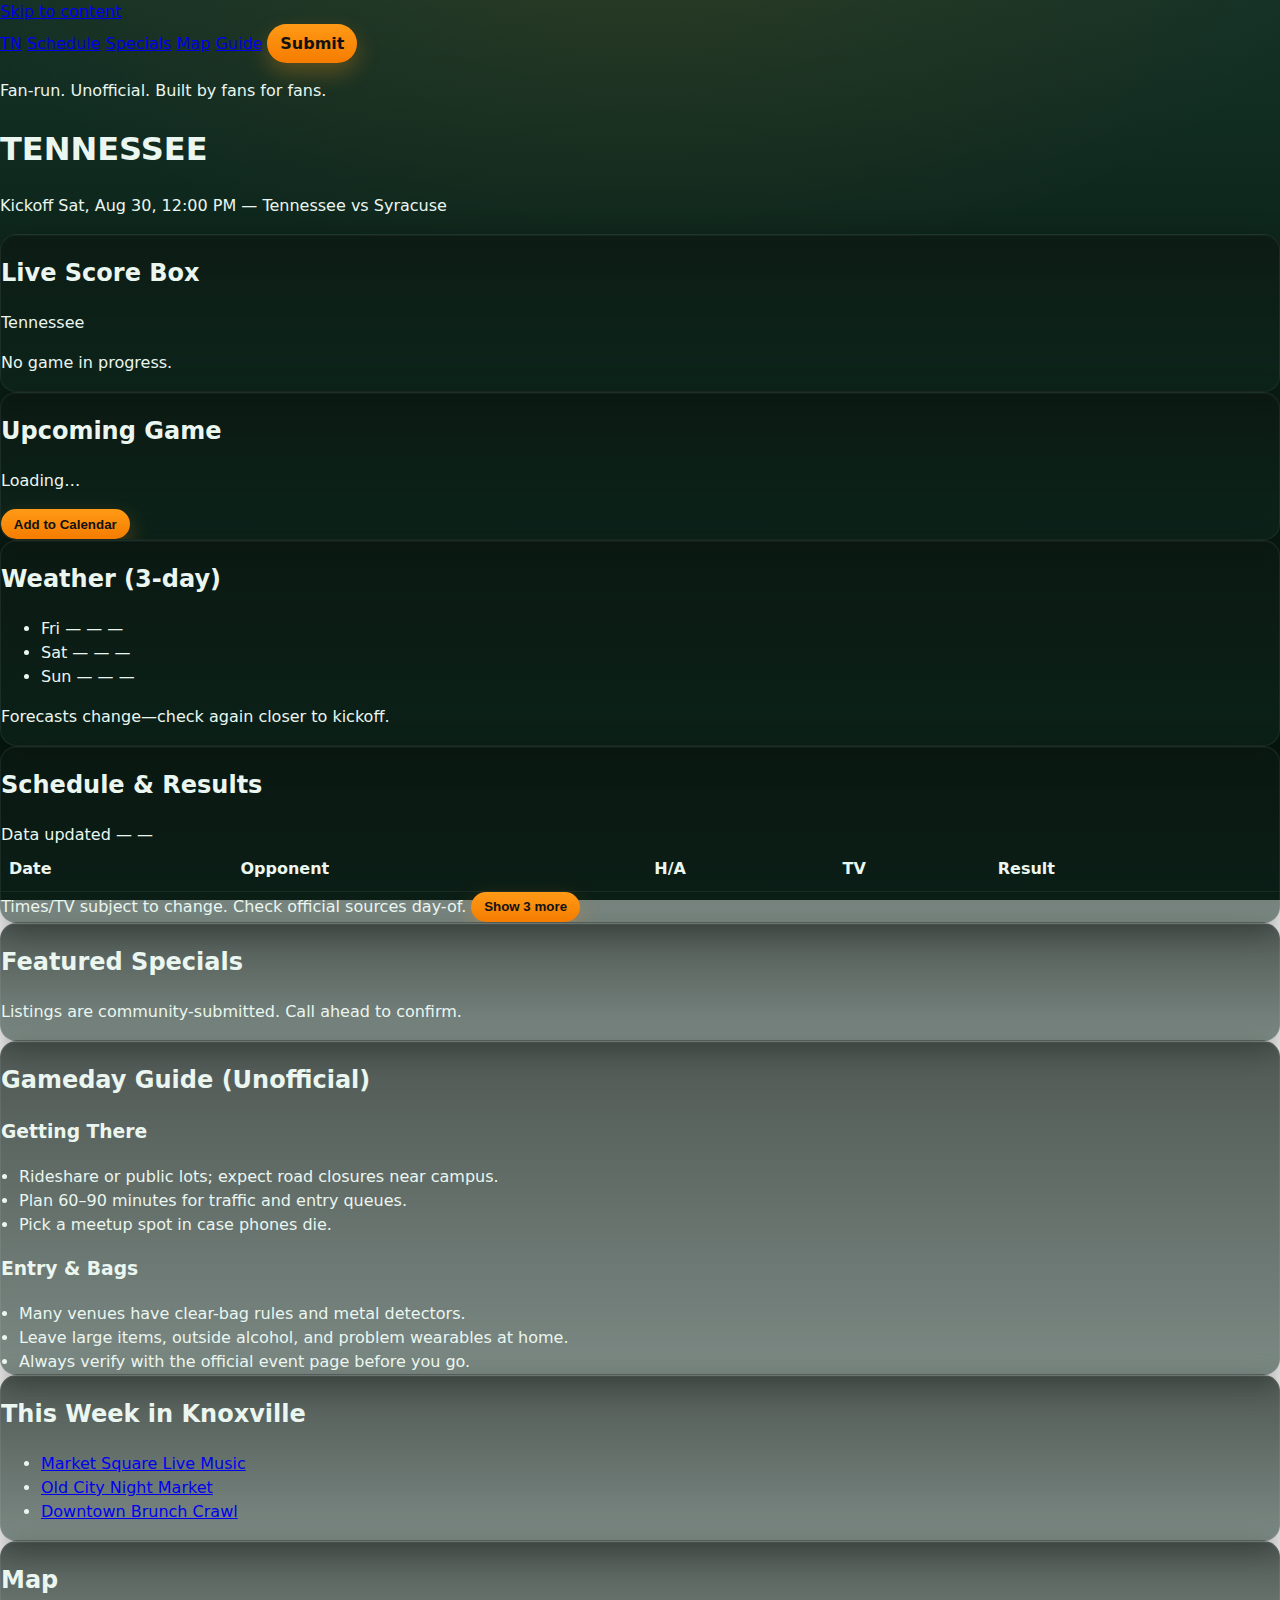
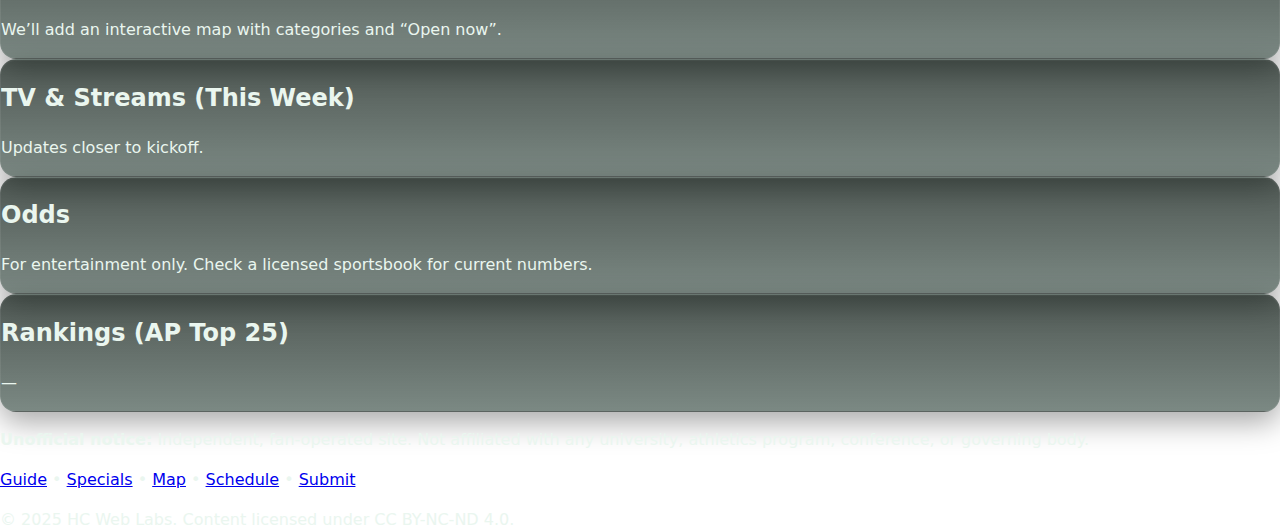
<file: index.html>
<!doctype html>
<html lang="en">
<head>
  <meta charset="utf-8" />
  <meta name="viewport" content="width=device-width, initial-scale=1" />
  <title>TENNESSEE • Gameday Hub</title>
  <meta name="description" content="Unofficial Tennessee gameday hub: schedule, TV, map, specials, odds." />
  <link rel="stylesheet" href="assets/css/styles.css" />
</head>
<body>
  <a class="skip" href="#main">Skip to content</a>

  <!-- Topbar -->
  <header class="topbar">
    <nav class="nav">
      <a href="#" class="brand-mini">TN</a>
      <a href="schedule.html">Schedule</a>
      <a href="specials.html">Specials</a>
      <a href="map.html">Map</a>
      <a href="guide.html">Guide</a>
      <a class="btn btn-small" href="submit.html">Submit</a>
    </nav>
    <p class="site-note">Fan-run. Unofficial. Built by fans for fans.</p>
  </header>

  <!-- Compact hero strip -->
  <section class="hero hero--compact">
    <div class="hero-wordmark">
      <h1 class="brand-wordmark">TENNESSEE</h1>
      <p class="subhead">Kickoff Sat, Aug 30, 12:00 PM — Tennessee vs Syracuse</p>
    </div>
  </section>

  <!-- Main grid: magazine column + sticky rail -->
  <main id="main" class="page grid-ab2">

    <!-- Lead row: 3-up cards -->
    <section class="three-up">
      <article class="card" id="scorebox">
        <header class="card-h">
          <h2>Live Score Box</h2>
          <div class="dot dot--idle" aria-label="no game in progress"></div>
        </header>
        <div class="card-b">
          <p class="muted">Tennessee</p>
          <p class="muted">No game in progress.</p>
        </div>
      </article>

      <article class="card" id="nextgame">
        <header class="card-h">
          <h2>Upcoming Game</h2>
        </header>
        <div class="card-b">
          <p id="nextLine">Loading…</p>
          <button class="btn btn-small">Add to Calendar</button>
        </div>
      </article>

      <article class="card" id="weather">
        <header class="card-h">
          <h2>Weather (3-day)</h2>
        </header>
        <div class="card-b">
          <ul class="list-compact">
            <li>Fri — — —</li>
            <li>Sat — — —</li>
            <li>Sun — — —</li>
          </ul>
          <p class="muted">Forecasts change—check again closer to kickoff.</p>
        </div>
      </article>
    </section>

    <!-- Magazine column (left) -->
    <section class="mag-col">

      <!-- Schedule (paged) -->
      <article class="card">
        <header class="card-h">
          <h2>Schedule & Results</h2>
          <span class="muted">Data updated — <span data-last-updated>—</span></span>
        </header>
        <div class="card-b">
          <div class="table-wrap">
            <table class="table" aria-describedby="schNote">
              <thead>
                <tr>
                  <th>Date</th><th>Opponent</th><th>H/A</th><th>TV</th><th>Result</th>
                </tr>
              </thead>
              <tbody id="sched"></tbody>
            </table>
          </div>

          <div class="table-meta">
            <span id="schNote" class="muted">Times/TV subject to change. Check official sources day-of.</span>
            <button id="btnMoreSched" class="btn btn-small" type="button">Show 3 more</button>
          </div>
        </div>
      </article>

      <!-- Specials -->
      <article class="card">
        <header class="card-h"><h2>Featured Specials</h2></header>
        <div class="card-b">
          <p class="muted">Listings are community-submitted. Call ahead to confirm.</p>
        </div>
      </article>

      <!-- Gameday guide -->
      <article class="card">
        <header class="card-h"><h2>Gameday Guide (Unofficial)</h2></header>
        <div class="card-b grid-2">
          <section>
            <h3 class="h6">Getting There</h3>
            <ul class="bullets">
              <li>Rideshare or public lots; expect road closures near campus.</li>
              <li>Plan 60–90 minutes for traffic and entry queues.</li>
              <li>Pick a meetup spot in case phones die.</li>
            </ul>
          </section>
          <section>
            <h3 class="h6">Entry & Bags</h3>
            <ul class="bullets">
              <li>Many venues have clear-bag rules and metal detectors.</li>
              <li>Leave large items, outside alcohol, and problem wearables at home.</li>
              <li>Always verify with the official event page before you go.</li>
            </ul>
          </section>
        </div>
      </article>

    </section>

    <!-- Right rail (sticky) -->
    <aside class="rail">
      <article class="card">
        <header class="card-h"><h2>This Week in Knoxville</h2></header>
        <div class="card-b">
          <ul class="list-compact">
            <li><a href="#" class="text">Market Square Live Music</a></li>
            <li><a href="#" class="text">Old City Night Market</a></li>
            <li><a href="#" class="text">Downtown Brunch Crawl</a></li>
          </ul>
        </div>
      </article>

      <article class="card">
        <header class="card-h"><h2>Map</h2></header>
        <div class="card-b">
          <p class="muted">We’ll add an interactive map with categories and “Open now”.</p>
        </div>
      </article>

      <article class="card">
        <header class="card-h"><h2>TV & Streams (This Week)</h2></header>
        <div class="card-b">
          <p class="muted">Updates closer to kickoff.</p>
        </div>
      </article>

      <article class="card">
        <header class="card-h"><h2>Odds</h2></header>
        <div class="card-b">
          <p class="muted">For entertainment only. Check a licensed sportsbook for current numbers.</p>
        </div>
      </article>

      <article class="card">
        <header class="card-h"><h2>Rankings (AP Top 25)</h2></header>
        <div class="card-b"><p class="muted">—</p></div>
      </article>
    </aside>
  </main>

  <footer class="sitefoot">
    <p class="muted">
      <strong>Unofficial notice:</strong>
      Independent, fan-operated site. Not affiliated with any university, athletics program, conference, or governing body.
    </p>
    <nav class="footnav">
      <a href="guide.html">Guide</a> • <a href="specials.html">Specials</a> •
      <a href="map.html">Map</a> • <a href="schedule.html">Schedule</a> •
      <a href="submit.html">Submit</a>
    </nav>
    <p class="muted">© 2025 HC Web Labs. Content licensed under CC BY-NC-ND 4.0.</p>
  </footer>

  <script src="assets/js/app.js" defer></script>
  <script src="assets/js/live.js" defer></script>
</body>
</html>
</file>
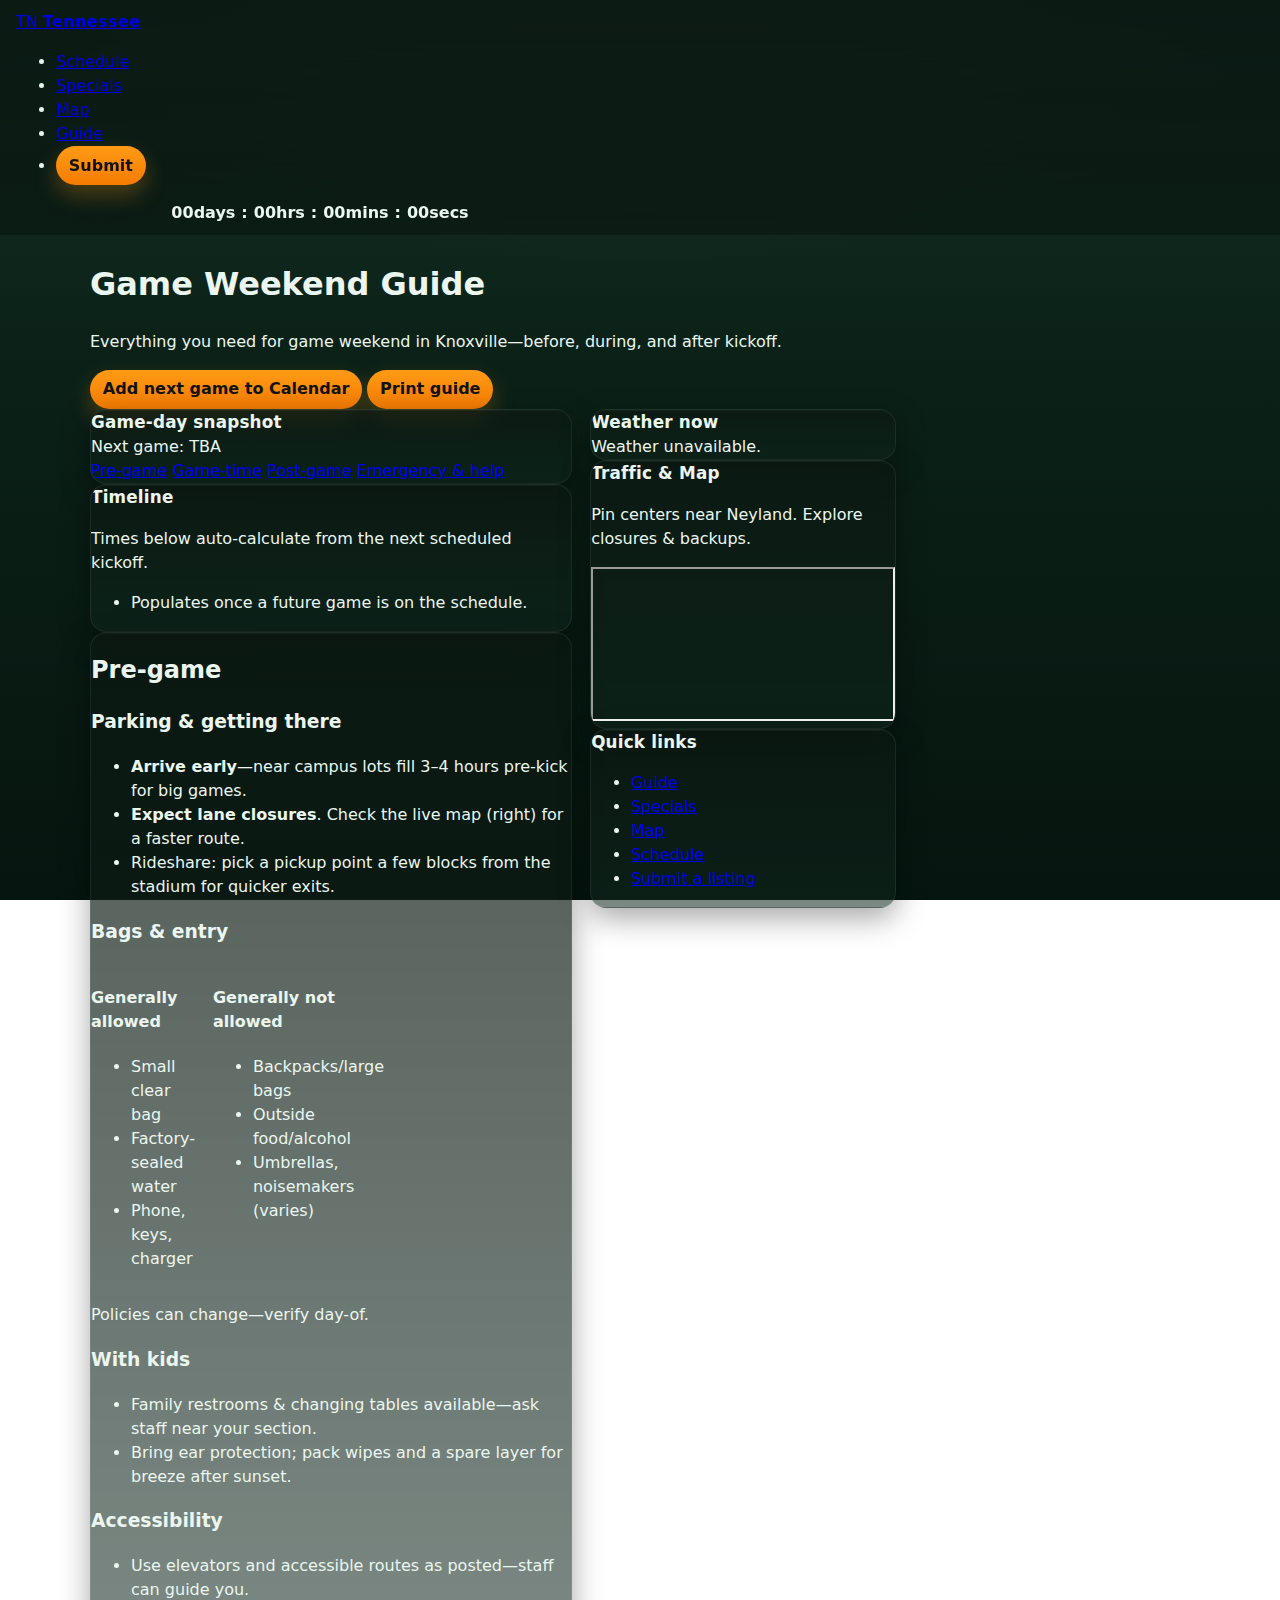
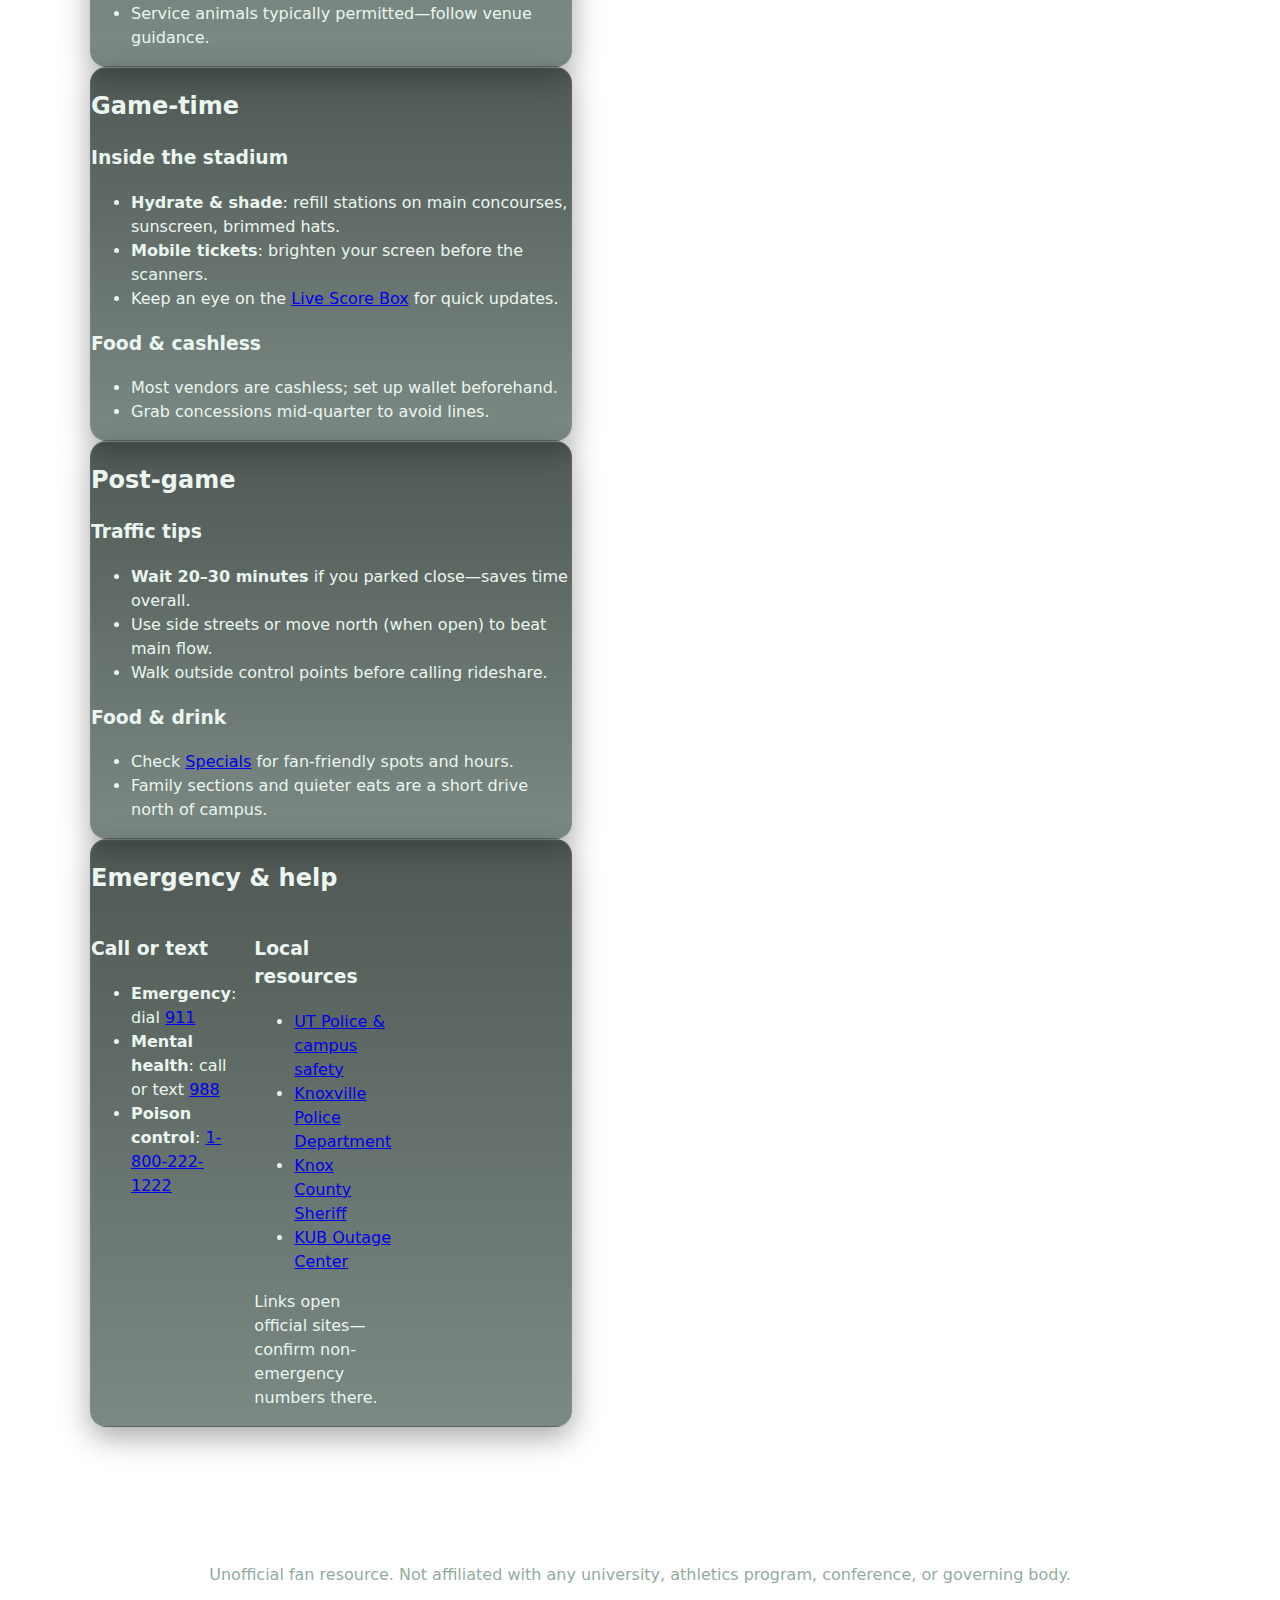
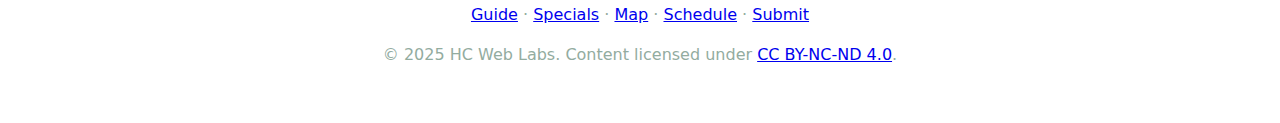
<file: guide.html>
<!doctype html>
<html lang="en">
<head>
  <meta charset="utf-8" />
  <meta name="viewport" content="width=device-width, initial-scale=1" />
  <title>Tennessee — Game Weekend Guide</title>
  <meta name="description" content="Everything you need for game weekend in Knoxville—before, during, and after kickoff." />
  <link rel="preload" href="/assets/css/styles.css" as="style" />
  <link rel="stylesheet" href="/assets/css/styles.css" />
  <link rel="icon" href="/assets/tn.png" />
  <meta name="theme-color" content="#f57f17" />
</head>
<body class="theme-tn">

  <!-- ===== Header (shared style) ===== -->
  <header class="site-header">
    <nav class="nav">
      <a class="brand" href="/index.html" aria-label="Tennessee home">
        <span class="brand-badge">TN</span>
        <span class="brand-name">Tennessee</span>
      </a>

      <ul class="nav-links">
        <li><a href="/schedule.html">Schedule</a></li>
        <li><a href="/specials.html">Specials</a></li>
        <li><a href="/map.html">Map</a></li>
        <li class="active"><a href="/guide.html" aria-current="page">Guide</a></li>
        <li><a class="btn btn-primary" href="/submit.html">Submit</a></li>
      </ul>

      <!-- countdown lives in the header for every page -->
      <div id="hd-countdown" class="countdown countdown--header" aria-live="polite">
        <div class="ct-seg"><span class="ct-num">00</span><span class="ct-lab">days</span></div>
        <div class="ct-sep">:</div>
        <div class="ct-seg"><span class="ct-num">00</span><span class="ct-lab">hrs</span></div>
        <div class="ct-sep">:</div>
        <div class="ct-seg"><span class="ct-num">00</span><span class="ct-lab">mins</span></div>
        <div class="ct-sep">:</div>
        <div class="ct-seg"><span class="ct-num">00</span><span class="ct-lab">secs</span></div>
      </div>
    </nav>
  </header>

  <main class="wrap guide-wrap">

    <!-- ===== Page Title + actions ===== -->
    <section class="page-intro">
      <h1>Game Weekend Guide</h1>
      <p class="muted">Everything you need for game weekend in Knoxville—before, during, and after kickoff.</p>
      <div class="actions">
        <a id="btnAddCal" class="btn btn-primary" href="#" target="_blank" rel="noopener">Add next game to Calendar</a>
        <a id="btnPrint" class="btn" href="javascript:window.print()">Print guide</a>
      </div>
    </section>

    <!-- ===== Grid: main + right rail ===== -->
    <div class="grid guide-grid">

      <!-- ===== Main column ===== -->
      <div class="col-main flow">

        <!-- snapshot bar with jump links -->
        <section class="card">
          <div class="card-hd">
            <h2 class="card-title">Game-day snapshot</h2>
            <div id="nextGameSmall" class="badge badge-soft">Next game: <span>Loading…</span></div>
          </div>
          <nav class="chip-row">
            <a class="chip" href="#pre">Pre-game</a>
            <a class="chip" href="#game">Game-time</a>
            <a class="chip" href="#post">Post-game</a>
            <a class="chip" href="#emergency">Emergency & help</a>
          </nav>
        </section>

        <!-- Timeline (relative, filled from next kickoff) -->
        <section class="card" id="timeline">
          <h3 class="card-title">Timeline</h3>
          <p class="muted">Times below auto-calculate from the next scheduled kickoff.</p>
          <ul class="timeline-list" id="timelineList">
            <li>Loading…</li>
          </ul>
        </section>

        <!-- ========= PRE-GAME ========= -->
        <section class="card" id="pre">
          <h2 class="section-title">Pre-game</h2>

          <div class="split two">
            <div class="split-col">
              <h3>Parking & getting there</h3>
              <ul class="dot-list">
                <li><strong>Arrive early</strong>—near campus lots fill 3–4 hours pre-kick for big games.</li>
                <li><strong>Expect lane closures</strong>. Check the live map (right) for a faster route.</li>
                <li>Rideshare: pick a pickup point a few blocks from the stadium for quicker exits.</li>
              </ul>
            </div>
            <div class="split-col">
              <h3>Bags & entry</h3>
              <div class="grid two">
                <div>
                  <h4>Generally allowed</h4>
                  <ul class="dot-list">
                    <li>Small clear bag</li>
                    <li>Factory-sealed water</li>
                    <li>Phone, keys, charger</li>
                  </ul>
                </div>
                <div>
                  <h4>Generally not allowed</h4>
                  <ul class="dot-list">
                    <li>Backpacks/large bags</li>
                    <li>Outside food/alcohol</li>
                    <li>Umbrellas, noisemakers (varies)</li>
                  </ul>
                </div>
              </div>
              <p class="fine">Policies can change—verify day-of.</p>
            </div>
          </div>

          <div class="split two">
            <div class="split-col">
              <h3>With kids</h3>
              <ul class="dot-list">
                <li>Family restrooms & changing tables available—ask staff near your section.</li>
                <li>Bring ear protection; pack wipes and a spare layer for breeze after sunset.</li>
              </ul>
            </div>
            <div class="split-col">
              <h3>Accessibility</h3>
              <ul class="dot-list">
                <li>Use elevators and accessible routes as posted—staff can guide you.</li>
                <li>Service animals typically permitted—follow venue guidance.</li>
              </ul>
            </div>
          </div>
        </section>

        <!-- ========= GAME-TIME ========= -->
        <section class="card" id="game">
          <h2 class="section-title">Game-time</h2>

          <div class="split two">
            <div class="split-col">
              <h3>Inside the stadium</h3>
              <ul class="dot-list">
                <li><strong>Hydrate & shade</strong>: refill stations on main concourses, sunscreen, brimmed hats.</li>
                <li><strong>Mobile tickets</strong>: brighten your screen before the scanners.</li>
                <li>Keep an eye on the <a href="/index.html#live">Live Score Box</a> for quick updates.</li>
              </ul>
            </div>
            <div class="split-col">
              <h3>Food & cashless</h3>
              <ul class="dot-list">
                <li>Most vendors are cashless; set up wallet beforehand.</li>
                <li>Grab concessions mid-quarter to avoid lines.</li>
              </ul>
            </div>
          </div>
        </section>

        <!-- ========= POST-GAME ========= -->
        <section class="card" id="post">
          <h2 class="section-title">Post-game</h2>
          <div class="split two">
            <div class="split-col">
              <h3>Traffic tips</h3>
              <ul class="dot-list">
                <li><strong>Wait 20–30 minutes</strong> if you parked close—saves time overall.</li>
                <li>Use side streets or move north (when open) to beat main flow.</li>
                <li>Walk outside control points before calling rideshare.</li>
              </ul>
            </div>
            <div class="split-col">
              <h3>Food & drink</h3>
              <ul class="dot-list">
                <li>Check <a href="/specials.html">Specials</a> for fan-friendly spots and hours.</li>
                <li>Family sections and quieter eats are a short drive north of campus.</li>
              </ul>
            </div>
          </div>
        </section>

        <!-- ========= EMERGENCY & HELP ========= -->
        <section class="card" id="emergency">
          <h2 class="section-title">Emergency & help</h2>
          <div class="grid two">
            <div>
              <h3>Call or text</h3>
              <ul class="dot-list">
                <li><strong>Emergency</strong>: dial <a href="tel:911">911</a></li>
                <li><strong>Mental health</strong>: call or text <a href="tel:988">988</a></li>
                <li><strong>Poison control</strong>: <a href="tel:18002221222">1-800-222-1222</a></li>
              </ul>
            </div>
            <div>
              <h3>Local resources</h3>
              <ul class="dot-list">
                <li><a href="https://safety.utk.edu/" target="_blank" rel="noopener">UT Police & campus safety</a></li>
                <li><a href="https://www.knoxvilletn.gov/government/city_departments_offices/police_department" target="_blank" rel="noopener">Knoxville Police Department</a></li>
                <li><a href="https://www.knoxsheriff.org/" target="_blank" rel="noopener">Knox County Sheriff</a></li>
                <li><a href="https://www.kub.org/outage-center/" target="_blank" rel="noopener">KUB Outage Center</a></li>
              </ul>
              <p class="fine">Links open official sites—confirm non-emergency numbers there.</p>
            </div>
          </div>
        </section>

      </div><!-- /col-main -->

      <!-- ===== Right rail (sticky) ===== -->
      <aside class="col-rail">
        <!-- Weather -->
        <section class="card" id="wxCard">
          <h3 class="card-title">Weather now</h3>
          <div id="wxNow" class="wx-now">Loading…</div>
        </section>

        <!-- Live traffic near Neyland -->
        <section class="card">
          <h3 class="card-title">Traffic & Map</h3>
          <p class="fine">Pin centers near Neyland. Explore closures & backups.</p>
          <div class="iframe-wrap">
            <iframe
              title="Waze live map — Neyland area"
              loading="lazy"
              src="https://embed.waze.com/iframe?zoom=14&lat=35.955&lon=-83.925&pin=1"
              allowfullscreen
              referrerpolicy="no-referrer-when-downgrade"></iframe>
          </div>
        </section>

        <!-- Quick links -->
        <section class="card">
          <h3 class="card-title">Quick links</h3>
          <ul class="link-list">
            <li><a href="/guide.html">Guide</a></li>
            <li><a href="/specials.html">Specials</a></li>
            <li><a href="/map.html">Map</a></li>
            <li><a href="/schedule.html">Schedule</a></li>
            <li><a href="/submit.html">Submit a listing</a></li>
          </ul>
        </section>
      </aside>

    </div><!-- /grid -->

  </main>

  <footer class="site-footer">
    <p class="fine">
      Unofficial fan resource. Not affiliated with any university, athletics program, conference, or governing body.
    </p>
    <nav class="foot-links">
      <a href="/guide.html">Guide</a> ·
      <a href="/specials.html">Specials</a> ·
      <a href="/map.html">Map</a> ·
      <a href="/schedule.html">Schedule</a> ·
      <a href="/submit.html">Submit</a>
    </nav>
    <p class="fine">© 2025 HC Web Labs. Content licensed under <a target="_blank" rel="noopener" href="https://creativecommons.org/licenses/by-nc-nd/4.0/">CC BY-NC-ND 4.0</a>.</p>
  </footer>

  <!-- ===== Page-local scripts (self-contained, no keys) ===== -->
  <script>
  (function () {
    // --- small helpers
    const $ = (sel, ctx=document) => ctx.querySelector(sel);
    const fmt = (d) => new Date(d).toLocaleString(undefined, {
      weekday:'short', month:'short', day:'numeric', hour:'numeric', minute:'2-digit'
    });
    const fmtDate = (d, opts) => new Date(d).toLocaleString(undefined, opts||{hour:'numeric',minute:'2-digit'});

    // --- next game + countdown + Google Calendar link
    async function bootSchedule() {
      try {
        const res = await fetch('/data/schedule.json', { cache:'no-store' });
        if (!res.ok) throw new Error('schedule missing');
        const raw = await res.json();
        const list = Array.isArray(raw) ? raw : (raw.games || []);
        const now = Date.now();
        const next = list.find(g => new Date(g.start).getTime() > now);
        const span = $('#nextGameSmall span');
        if (next) {
          span.textContent = fmt(next.start) + (next.opponent ? ` — vs ${next.opponent}` : '');
          wireCountdown(new Date(next.start));
          // Google Calendar "create event" link
          const s = new Date(next.start);
          const e = new Date(s.getTime() + 3*60*60*1000);
          const pad = n => String(n).padStart(2,'0');
          const mk = (dt) => dt.getUTCFullYear()
            + pad(dt.getUTCMonth()+1) + pad(dt.getUTCDate()) + 'T'
            + pad(dt.getUTCHours()) + pad(dt.getUTCMinutes()) + '00Z';
          const text = encodeURIComponent('Tennessee Football vs ' + (next.opponent||'Opponent'));
          const details = encodeURIComponent('Unofficial fan calendar entry from sports-fansite.');
          const location = encodeURIComponent('Neyland Stadium, Knoxville, TN');
          const href = `https://calendar.google.com/calendar/render?action=TEMPLATE&text=${text}&dates=${mk(s)}/${mk(e)}&location=${location}&details=${details}`;
          $('#btnAddCal').href = href;
        } else {
          span.textContent = 'TBA';
        }
        buildTimeline(next);
      } catch (err) {
        console.warn('schedule error', err);
        $('#nextGameSmall span').textContent = 'TBA';
      }
    }

    function wireCountdown(targetDate) {
      const root = $('#hd-countdown');
      if (!root) return;
      function tick() {
        const t = targetDate - new Date();
        const segs = [86400000, 3600000, 60000, 1000].map((ms, i, arr) => {
          const v = i===0 ? Math.floor(t/ms) : Math.floor((t%arr[i-1])/ms);
          return v < 0 ? 0 : v;
        });
        [...root.querySelectorAll('.ct-num')].forEach((el, i) => el.textContent = String(segs[i]).padStart(2,'0'));
      }
      tick();
      setInterval(tick, 1000);
    }

    function buildTimeline(next) {
      const ul = $('#timelineList');
      ul.innerHTML = '';
      if (!next) {
        ul.innerHTML = '<li>Populates once a future game is on the schedule.</li>';
        return;
      }
      const k = new Date(next.start);
      const items = [
        { t: new Date(k.getTime() - 4*60*60*1000), label:'Arrive to campus, park & explore' },
        { t: new Date(k.getTime() - 3*60*60*1000), label:'Tailgates & pre-game spots warm up' },
        { t: new Date(k.getTime() - 2*60*60*1000), label:'Gates typically open; security lines build' },
        { t: new Date(k.getTime() - 60*60*1000),  label:'Head to seats & grab food' },
        { t: k,                                   label:'Kickoff' },
        { t: new Date(k.getTime() + 3*60*60*1000), label:'Post-game: staggered exits help traffic' }
      ];
      for (const it of items) {
        const li = document.createElement('li');
        li.innerHTML = `<span class="tl-time">${fmtDate(it.t)}</span><span class="tl-dot"></span><span>${it.label}</span>`;
        ul.appendChild(li);
      }
    }

    // --- live Knoxville weather (Open-Meteo; no key)
    async function bootWeather() {
      const lat = 35.955, lon = -83.925; // Neyland area
      const url = `https://api.open-meteo.com/v1/forecast?latitude=${lat}&longitude=${lon}&current=temperature_2m,wind_speed_10m&daily=weather_code,temperature_2m_max,temperature_2m_min&temperature_unit=fahrenheit&wind_speed_unit=mph&timezone=auto`;
      try {
        const res = await fetch(url, { cache: 'no-store' });
        const j = await res.json();
        const curT = Math.round(j.current.temperature_2m);
        const wind = Math.round(j.current.wind_speed_10m);
        $('#wxNow').innerHTML =
          `<div class="wx-row"><strong>${curT}°F</strong> <span class="fine">Feels like —</span></div>
           <div class="wx-row"><span class="fine">Wind</span> <strong>${wind} mph</strong></div>
           <div class="fine">Knoxville just now.</div>`;
      } catch (e) {
        console.warn('weather', e);
        $('#wxNow').textContent = 'Weather unavailable.';
      }
    }

    bootSchedule();
    bootWeather();
  })();
  </script>
</body>
</html>
</file>
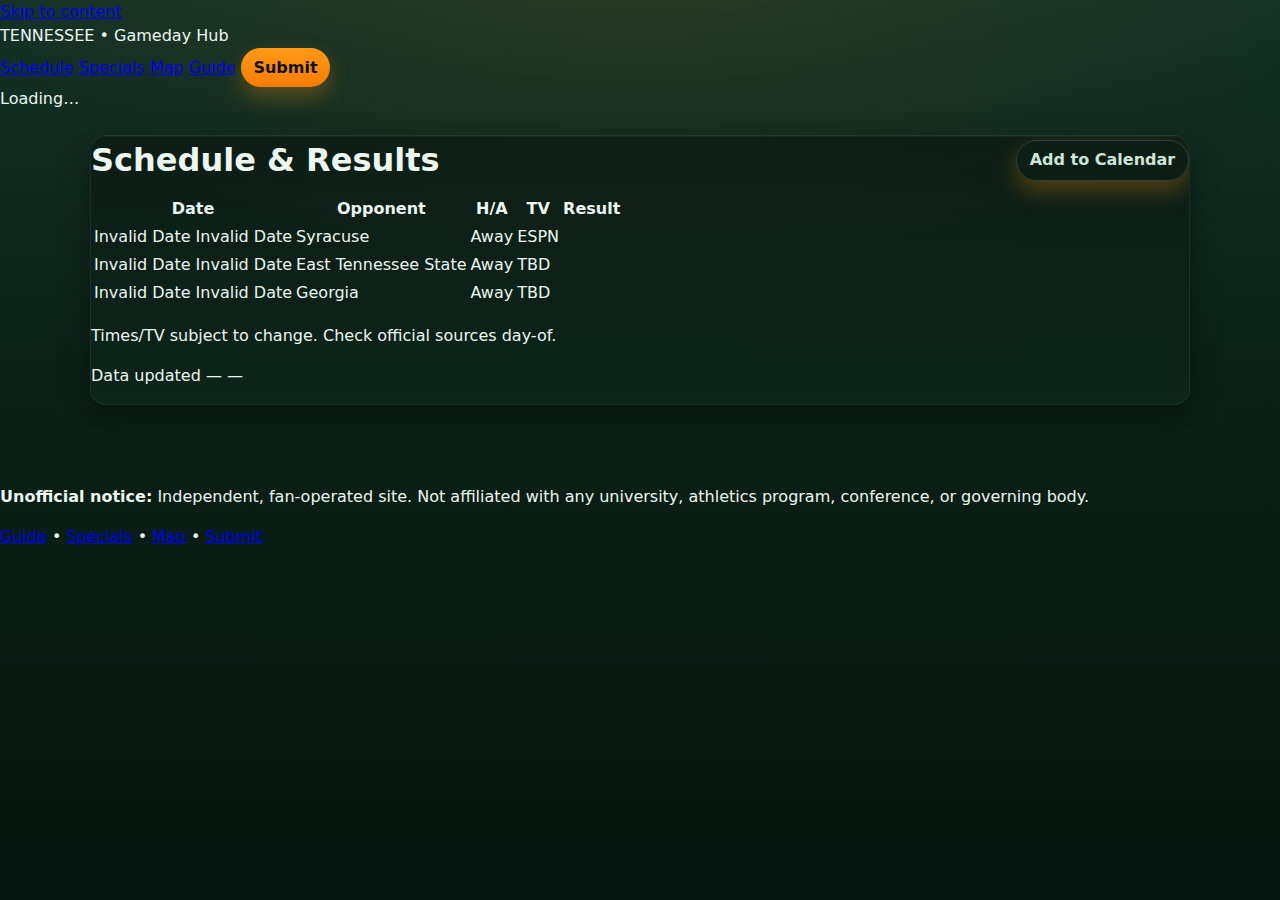
<file: schedule.html>
<!doctype html>
<html lang="en">
<head>
  <meta charset="utf-8" />
  <meta name="viewport" content="width=device-width,initial-scale=1" />
  <title>Schedule • Tennessee Gameday Hub (Unofficial)</title>
  <link rel="stylesheet" href="assets/css/styles.css?v=2025-08-28-4" />
</head>
<body>
  <a class="skip" href="#main">Skip to content</a>

  <header class="topbar">
    <div class="brand">TENNESSEE • <span>Gameday Hub</span></div>
    <nav class="nav">
      <a href="schedule.html" class="active">Schedule</a>
      <a href="specials.html">Specials</a>
      <a href="map.html">Map</a>
      <a href="guide.html">Guide</a>
      <a class="btn btn-small" href="submit.html">Submit</a>
    </nav>
  </header>

  <section class="ticker" aria-label="Gameday ticker"><div class="ticker-inner">Loading…</div></section>

  <main id="main" class="wrap">
    <section class="card">
      <div style="display:flex; align-items:center; justify-content:space-between; gap:10px; flex-wrap:wrap">
        <h1 class="hd" style="margin:0">Schedule & Results</h1>
        <div style="display:flex; gap:8px; align-items:center">
          <a class="btn ghost btn-slim" href="#" data-add-cal hidden>Add to Calendar</a>
        </div>
      </div>

      <div class="table-wrap" style="margin-top:10px">
        <table class="tbl" aria-describedby="schNote">
          <thead>
            <tr><th>Date</th><th>Opponent</th><th>H/A</th><th>TV</th><th>Result</th></tr>
          </thead>
          <tbody id="schBody"></tbody>
        </table>
      </div>
      <p id="schNote" class="muted">Times/TV subject to change. Check official sources day-of.</p>

      <p class="muted">Data updated — <span data-last-updated>—</span></p>
    </section>
  </main>

  <footer class="sitefoot">
    <p><strong>Unofficial notice:</strong> Independent, fan-operated site. Not affiliated with any university, athletics program, conference, or governing body.</p>
    <p><a href="guide.html">Guide</a> • <a href="specials.html">Specials</a> • <a href="map.html">Map</a> • <a href="submit.html">Submit</a></p>
  </footer>

  <script type="module" src="assets/js/app.js?v=2025-08-28-4"></script>
</body>
</html>
</file>
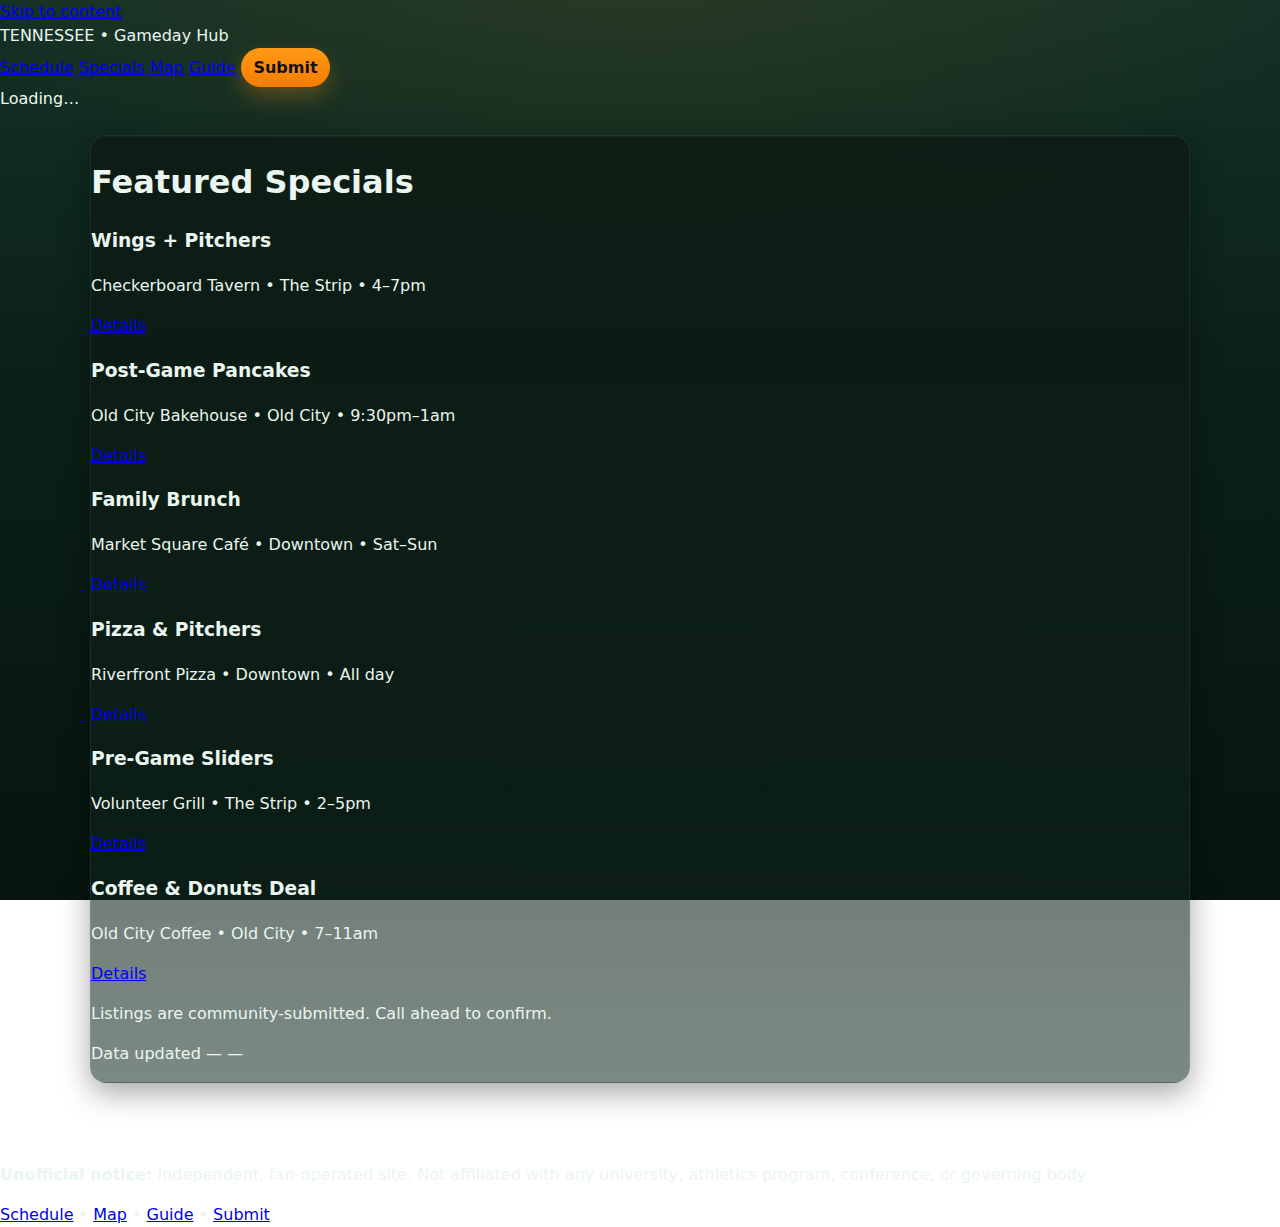
<file: specials.html>
<!doctype html>
<html lang="en">
<head>
  <meta charset="utf-8" />
  <meta name="viewport" content="width=device-width,initial-scale=1" />
  <title>Specials • Tennessee Gameday Hub (Unofficial)</title>
  <link rel="stylesheet" href="assets/css/styles.css?v=2025-08-28-4" />
</head>
<body>
  <a class="skip" href="#main">Skip to content</a>

  <header class="topbar">
    <div class="brand">TENNESSEE • <span>Gameday Hub</span></div>
    <nav class="nav">
      <a href="schedule.html">Schedule</a>
      <a href="specials.html" class="active">Specials</a>
      <a href="map.html">Map</a>
      <a href="guide.html">Guide</a>
      <a class="btn btn-small" href="submit.html">Submit</a>
    </nav>
  </header>

  <section class="ticker" aria-label="Gameday ticker"><div class="ticker-inner">Loading…</div></section>

  <main id="main" class="wrap">
    <section class="card">
      <h1 class="hd">Featured Specials</h1>
      <div id="specialsGrid" class="specials-grid" style="margin-top:8px"></div>
      <p class="muted">Listings are community-submitted. Call ahead to confirm.</p>
      <p class="muted">Data updated — <span data-last-updated>—</span></p>
    </section>
  </main>

  <footer class="sitefoot">
    <p><strong>Unofficial notice:</strong> Independent, fan-operated site. Not affiliated with any university, athletics program, conference, or governing body.</p>
    <p><a href="schedule.html">Schedule</a> • <a href="map.html">Map</a> • <a href="guide.html">Guide</a> • <a href="submit.html">Submit</a></p>
  </footer>

  <script type="module" src="assets/js/app.js?v=2025-08-28-4"></script>
</body>
</html>
</file>
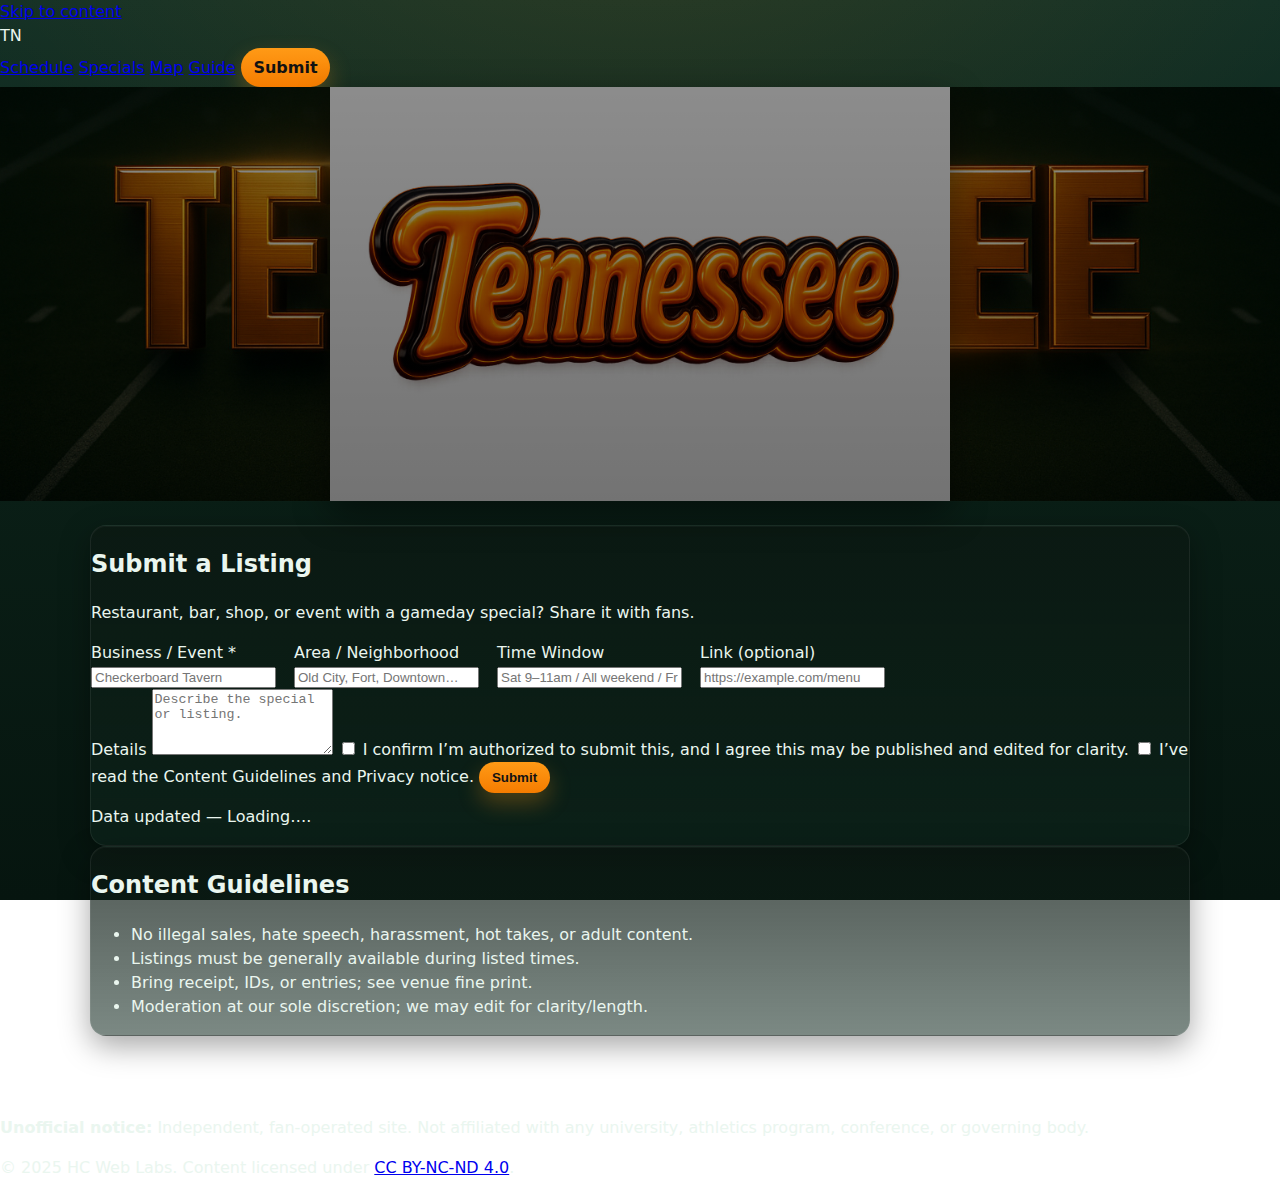
<file: submit.html>
<!doctype html>
<html lang="en">
<head>
  <meta charset="utf-8" />
  <meta name="viewport" content="width=device-width, initial-scale=1" />
  <title>Submit a Listing — Tennessee Gameday Hub (Unofficial)</title>

  <link rel="stylesheet" href="assets/css/styles.css?v=2025-08-28-8" />
  <link rel="preload" as="image" href="assets/img/tn-wordmark-glossy.jpg" />

  <style>
    .hero{ background-image:url("assets/img/tn-hero-metal.jpg"); background-size:cover; background-position:center; }
    .hero::after{content:"";position:absolute;inset:0;background:linear-gradient(180deg,rgba(0,0,0,.45),rgba(0,0,0,.55));pointer-events:none;}
    .hero-wrap{ position:relative; }
    .hero-wordmark{ display:block; margin:0 auto; width:min(620px,90vw); height:auto; filter: drop-shadow(0 12px 18px rgba(0,0,0,.45)); }
    .sr-only{ position:absolute; width:1px; height:1px; overflow:hidden; clip:rect(0 0 0 0); white-space:nowrap; }
  </style>
</head>
<body>
  <a class="skip" href="#main">Skip to content</a>

  <header class="topbar">
    <div class="brand">TN</div>
    <nav class="nav">
      <a href="schedule.html">Schedule</a>
      <a href="specials.html">Specials</a>
      <a href="map.html">Map</a>
      <a href="guide.html">Guide</a>
      <a class="btn btn-small active" href="submit.html">Submit</a>
    </nav>
  </header>

  <section class="hero hero-wrap" aria-label="Hero">
    <h1 class="sr-only">Submit a Listing</h1>
    <img class="hero-wordmark" src="assets/img/tn-wordmark-glossy.jpg" alt="Tennessee" width="620" height="150" decoding="async" loading="eager" />
  </section>

  <main id="main" class="wrap">
    <section class="card">
      <header class="card-hd">
        <h2 class="card-ttl">Submit a Listing</h2>
        <p class="muted">Restaurant, bar, shop, or event with a gameday special? Share it with fans.</p>
      </header>
      <div class="card-bd">
        <form id="submitForm">
          <div class="grid">
            <label class="field">
              <span>Business / Event *</span>
              <input required name="title" placeholder="Checkerboard Tavern" />
            </label>
            <label class="field">
              <span>Area / Neighborhood</span>
              <input name="area" placeholder="Old City, Fort, Downtown…" />
            </label>
            <label class="field">
              <span>Time Window</span>
              <input name="time" placeholder="Sat 9–11am / All weekend / Fri & Sat" />
            </label>
            <label class="field">
              <span>Link (optional)</span>
              <input name="link" type="url" placeholder="https://example.com/menu" />
            </label>
          </div>
          <label class="field">
            <span>Details</span>
            <textarea name="details" rows="4" placeholder="Describe the special or listing."></textarea>
          </label>
          <label class="check">
            <input required type="checkbox" /> I confirm I’m authorized to submit this, and I agree this may be published and edited for clarity.
          </label>
          <label class="check">
            <input required type="checkbox" /> I’ve read the Content Guidelines and Privacy notice.
          </label>
          <button class="btn" type="submit">Submit</button>
        </form>
        <p class="muted" style="margin-top:12px">Data updated — <span data-last-updated>Loading…</span>.</p>
      </div>
    </section>

    <section class="card">
      <header class="card-hd"><h2 class="card-ttl">Content Guidelines</h2></header>
      <div class="card-bd">
        <ul class="list">
          <li>No illegal sales, hate speech, harassment, hot takes, or adult content.</li>
          <li>Listings must be generally available during listed times.</li>
          <li>Bring receipt, IDs, or entries; see venue fine print.</li>
          <li>Moderation at our sole discretion; we may edit for clarity/length.</li>
        </ul>
      </div>
    </section>
  </main>

  <footer class="sitefoot">
    <p><strong>Unofficial notice:</strong> Independent, fan-operated site. Not affiliated with any university, athletics program, conference, or governing body.</p>
    <p class="muted">© 2025 HC Web Labs. Content licensed under <a href="https://creativecommons.org/licenses/by-nc-nd/4.0/" target="_blank" rel="noopener">CC BY-NC-ND 4.0</a>.</p>
  </footer>

  <!-- scripts (safe: the app guards if DOM pieces are missing) -->
  <script type="module" src="assets/js/app.js?v=2025-08-28-8"></script>
</body>
</html>
</file>
<file: assets/css/styles.css>
/* Tennessee Fansite • Styles (live with Traffic card) */

:root{
  --accent-500:#ff9a16;
  --accent-600:#ff8a00;
  --accent-700:#f57c00;
  --field-950:#06150f;
  --field-900:#0b2118;
  --field-850:#0f2a1f;
  --field-800:#143126;
  --field-700:#1a3b2e;
  --glass-800: rgba(12,24,18,0.72);
  --ink-100:#eaf6ef;
  --ink-300:#cfe4d8;
  --ink-500:#b7d1c5;
  --ink-700:#93ac9f;
  --shadow: 0 10px 30px rgba(0,0,0,.35), inset 0 1px 0 rgba(255,255,255,.04);
  --radius-2:12px;
  --radius-3:16px;
}

html,body{height:100%}
body{
  margin:0;
  color:var(--ink-100);
  background:
    radial-gradient(1200px 600px at 50% -10%, rgba(255,154,22,.10), transparent 60%),
    linear-gradient(180deg, var(--field-800), var(--field-900) 40%, var(--field-950));
  background-attachment: fixed, fixed;
  font: 16px/1.5 system-ui, -apple-system, Segoe UI, Roboto, Inter, "Helvetica Neue", Arial, sans-serif;
}

/* ===== Header ===== */
.site-header{
  position:sticky; top:0; z-index:10;
  display:grid;
  grid-template-columns: 1fr auto 1fr;
  align-items:center; gap:16px;
  padding:10px 16px;
  background: linear-gradient(180deg, rgba(10,24,18,.9), rgba(10,24,18,.75));
  backdrop-filter: blur(6px);
  border-bottom: 1px solid rgba(255,255,255,.06);
}
.brand .logo-link{
  display:inline-flex; align-items:center; gap:.6rem;
  padding:8px 12px; border-radius:999px;
  text-decoration:none; color:var(--ink-100);
}
.logo-badge{
  display:inline-grid; place-items:center;
  width:32px; height:32px; border-radius:10px;
  background:linear-gradient(180deg,var(--accent-500),var(--accent-700));
  color:#111; font-weight:800;
  box-shadow: 0 8px 18px rgba(255,154,22,.35);
}
.brand-name{ font-weight:800; letter-spacing:.4px }

.header-countdown{ display:grid; gap:4px; justify-items:center }
.countdown{ display:flex; align-items:center; gap:6px; flex-wrap:wrap; justify-content:center; font-weight:600 }
.cd-pill{
  display:inline-grid; place-items:center; min-width:34px; padding:5px 6px; border-radius:10px;
  background:linear-gradient(180deg, rgba(255,154,22,.18), rgba(255,154,22,.10));
  border:1px solid rgba(255,154,22,.3); color:#ffe7c7
}
.cd-label{ font-size:.78rem; color:var(--ink-500); margin-right:6px }
.next-note{ font-size:.75rem; color:var(--ink-500) }

.site-nav{ display:flex; gap:14px; justify-content:flex-end; align-items:center }
.site-nav a{ color:var(--ink-300); text-decoration:none; font-weight:700 }
.site-nav a:hover, .site-nav a.active{ color:#fff }
.btn{
  background: linear-gradient(180deg, var(--accent-500), var(--accent-700));
  color:#121212; border:none; padding:.48rem .8rem; border-radius:999px;
  font-weight:800; text-decoration:none; display:inline-block;
  box-shadow: 0 10px 22px rgba(255,154,22,.28);
}
.btn.ghost{ background:transparent; color:var(--ink-300); border:1px solid rgba(255,255,255,.15) }
.btn.small{ padding:.35rem .6rem; font-size:.86rem }
.btn.pill{ border-radius:12px }

/* ===== Layout ===== */
.wrap{ max-width:1100px; margin:24px auto 80px; padding:0 16px }
.grid{ display:grid; gap:18px; grid-template-columns: repeat(12, 1fr) }
.grid-single{ grid-template-columns: repeat(12, 1fr) }

.card{
  grid-column: span 4;
  background: linear-gradient(180deg, var(--glass-800), rgba(15,40,30,.55));
  border:1px solid rgba(255,255,255,.07); border-radius: var(--radius-3);
  box-shadow: var(--shadow); overflow:hidden;
}
.card-tight{ grid-column: span 4 }
.card-span2{ grid-column: span 8 }
.rail{ grid-column: span 4 }

@media (max-width: 980px){
  .card, .card-tight, .card-span2, .rail{ grid-column: span 12 }
  .site-header{ grid-template-columns: 1fr }
  .site-nav{ justify-content:center; flex-wrap:wrap }
  .header-countdown{ order:3; margin-top:8px }
}

/* Card internals */
.card-head{
  display:flex; align-items:baseline; justify-content:space-between;
  padding:14px 16px; border-bottom:1px solid rgba(255,255,255,.06)
}
.card-title{ margin:0; font-size:1.05rem; font-weight:800; letter-spacing:.2px }
.card-body{ padding:14px 16px }
.small{ font-size:.92rem; color:var(--ink-300) }
.tiny{ font-size:.8rem; color:var(--ink-700) }
.subtle{ color:var(--ink-500); font-size:.8rem }
.links a{ display:inline-block; margin:0 10px 10px 0; color:var(--ink-100); text-decoration:none }
.links a:hover{ text-decoration:underline }

/* Table */
.table-wrap{ overflow:auto }
.table{ width:100%; border-collapse:collapse }
.table th,.table td{ padding:10px 8px; text-align:left; border-bottom:1px solid rgba(255,255,255,.06) }
.table-actions{ margin-top:12px }

/* Lists */
.bullets{ margin:0; padding-left:18px }
.list-lines .row{ padding:10px 0; border-bottom:1px solid rgba(255,255,255,.06) }

/* Map blocks */
.mini-map iframe{ width:100%; height:240px; border:0; border-radius:10px }
.map-hero iframe{ width:100%; height:480px; border:0; border-radius:12px }
.map-open{ display:inline-block; margin-top:8px; color:var(--ink-300) }

/* NEW: Live traffic block */
.traffic-embed iframe{ width:100%; height:260px; border:0; border-radius:10px }

/* Form */
.form .field{ margin-bottom:14px }
.form label{ display:block; margin:0 0 6px; color:var(--ink-300) }
.form input,.form select,.form textarea{
  width:100%; padding:10px 12px; border-radius:10px; color:#fff;
  background:rgba(255,255,255,.04); border:1px solid rgba(255,255,255,.10);
}
.form .actions{ display:flex; gap:10px }

/* Footer */
.site-footer{ text-align:center; color:var(--ink-700); padding:40px 16px }

/* Utility / Scorebox */
.score-row{ display:flex; justify-content:space-between }
.team{ font-weight:700; color:#fff }
.score{ color:var(--ink-300) }
.score-grid{ display:grid; grid-template-columns: 1fr 1fr; gap:10px; margin-top:8px }
.score-state{ grid-column: span 2; color:var(--ink-100) }
.score-team{ background:rgba(255,255,255,.04); border:1px solid rgba(255,255,255,.08); padding:8px 10px; border-radius:10px }
</file>
